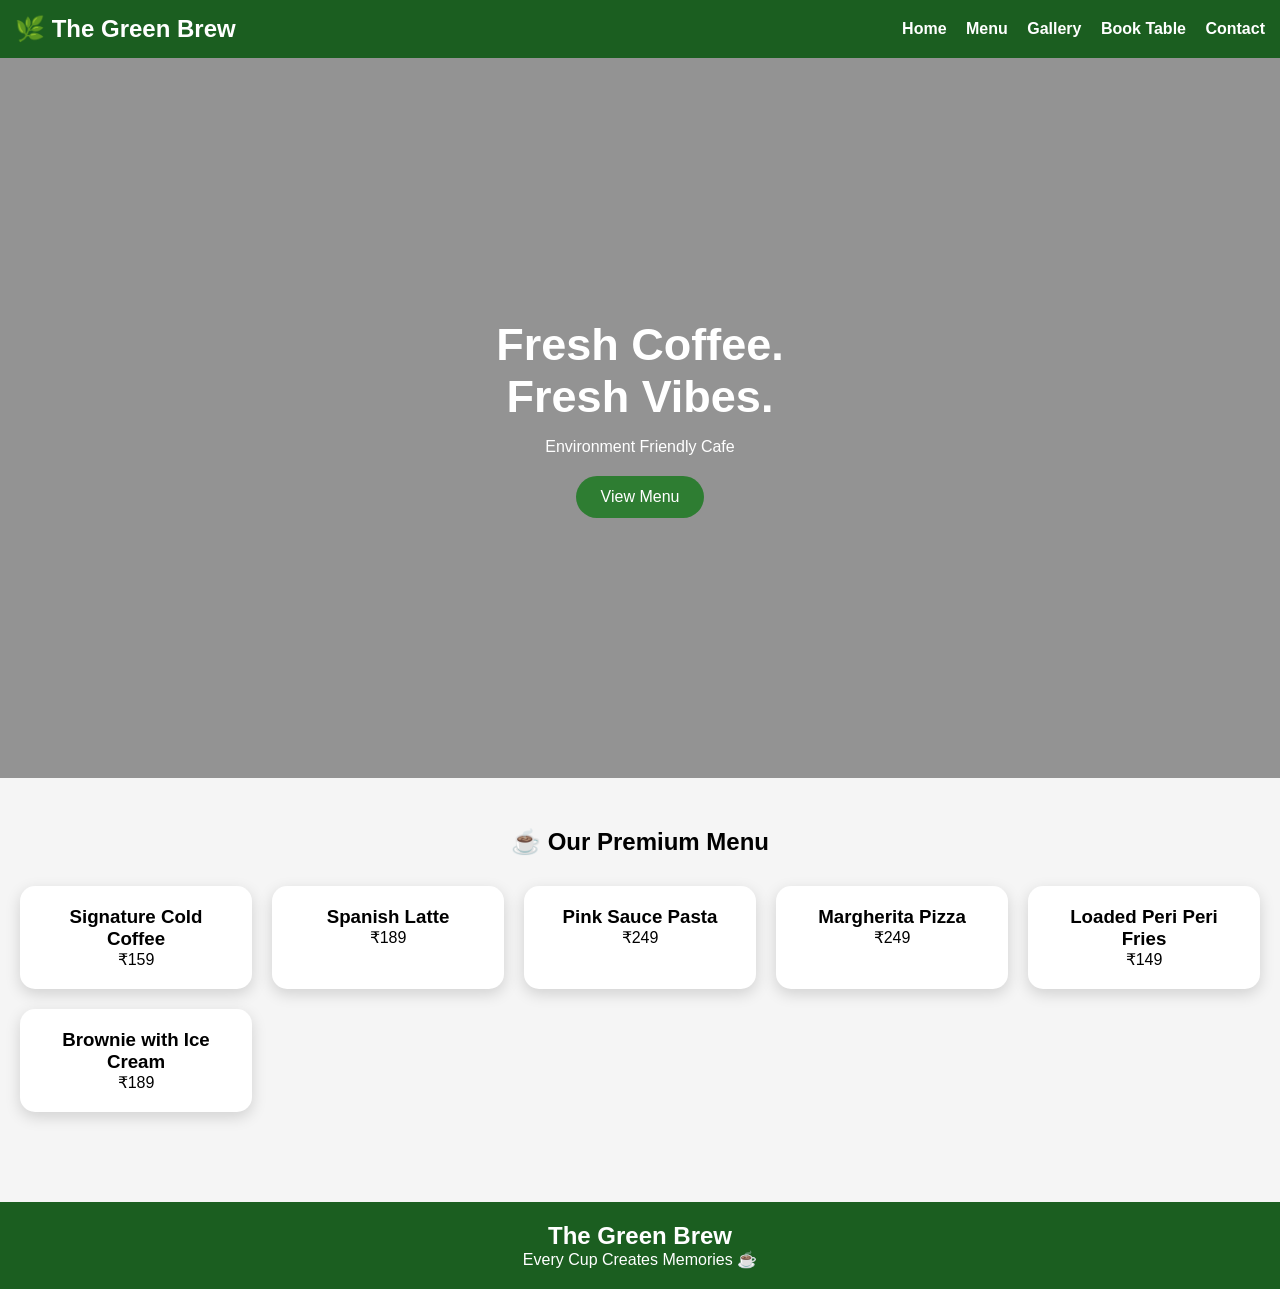
<file: index.html>
<!DOCTYPE html>
<html lang="en">
<head>
  <meta charset="UTF-8">
  <meta name="viewport" content="width=device-width, initial-scale=1.0">
  <title>The Green Brew</title>

  <style>
    *{
      margin:0;
      padding:0;
      box-sizing:border-box;
      font-family:Arial,sans-serif;
    }

    body{
      background:#f5f5f5;
    }

    header{
      background:#1b5e20;
      color:white;
      padding:15px;
      display:flex;
      justify-content:space-between;
      align-items:center;
    }

    nav a{
      color:white;
      text-decoration:none;
      margin-left:15px;
      font-weight:bold;
    }

    .hero{
      height:80vh;
      background:linear-gradient(rgba(0,0,0,.4),rgba(0,0,0,.4)),
      url("https://images.unsplash.com/photo-1509042239860-f550ce710b93?w=1200");
      background-size:cover;
      background-position:center;
      display:flex;
      justify-content:center;
      align-items:center;
      color:white;
      text-align:center;
      padding:20px;
    }

    .hero h1{
      font-size:45px;
      margin-bottom:15px;
    }

    .btn{
      display:inline-block;
      margin-top:20px;
      background:#2e7d32;
      color:white;
      padding:12px 25px;
      border-radius:30px;
      text-decoration:none;
    }

    .menu{
      padding:50px 20px;
      text-align:center;
    }

    .cards{
      display:grid;
      grid-template-columns:repeat(auto-fit,minmax(220px,1fr));
      gap:20px;
      margin-top:30px;
    }

    .card{
      background:white;
      padding:20px;
      border-radius:15px;
      box-shadow:0 5px 15px rgba(0,0,0,.15);
    }

    footer{
      background:#1b5e20;
      color:white;
      text-align:center;
      padding:20px;
      margin-top:40px;
    }
  </style>
</head>

<body>

<header>
  <h2>🌿 The Green Brew</h2>

  <nav>
    <a href="#">Home</a>
    <a href="#menu">Menu</a>
    <a href="#">Gallery</a>
    <a href="#">Book Table</a>
    <a href="#">Contact</a>
  </nav>
</header>

<section class="hero">
  <div>
    <h1>Fresh Coffee.<br>Fresh Vibes.</h1>

    <p>Environment Friendly Cafe</p>

    <a class="btn" href="#menu">View Menu</a>
  </div>
</section>

<section id="menu" class="menu">

<h2>☕ Our Premium Menu</h2>

<div class="cards">

<div class="card">
<h3>Signature Cold Coffee</h3>
<p>₹159</p>
</div>

<div class="card">
<h3>Spanish Latte</h3>
<p>₹189</p>
</div>

<div class="card">
<h3>Pink Sauce Pasta</h3>
<p>₹249</p>
</div>

<div class="card">
<h3>Margherita Pizza</h3>
<p>₹249</p>
</div>

<div class="card">
<h3>Loaded Peri Peri Fries</h3>
<p>₹149</p>
</div>

<div class="card">
<h3>Brownie with Ice Cream</h3>
<p>₹189</p>
</div>

</div>

</section>

<footer>

<h2>The Green Brew</h2>

<p>Every Cup Creates Memories ☕</p>

</footer>

</body>
</html>
</file>
